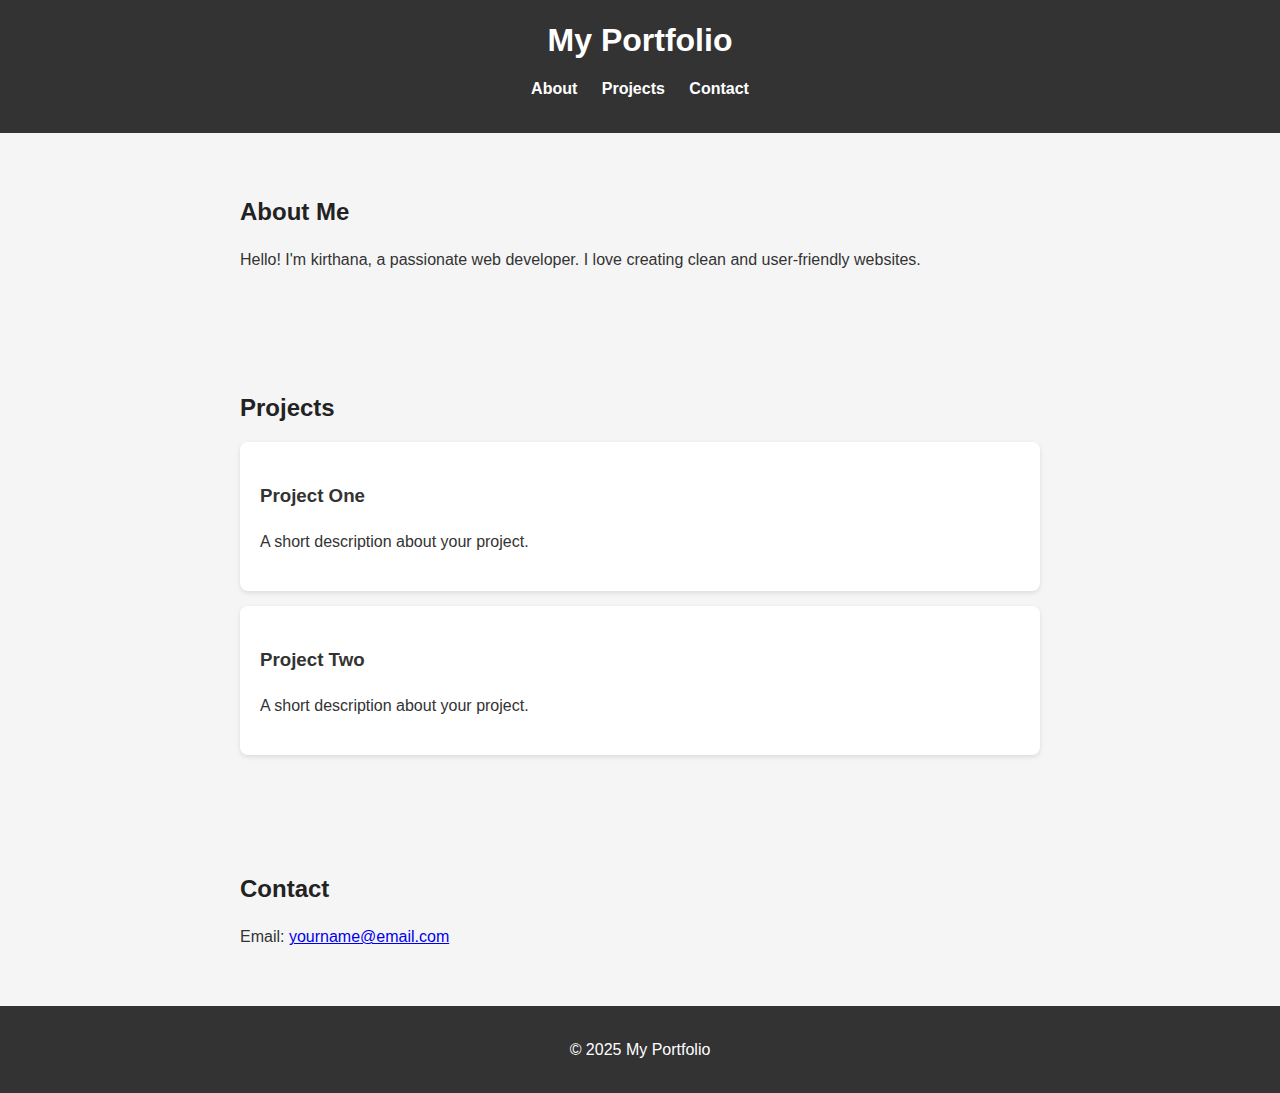
<file: index.html>
<!DOCTYPE html>
<html lang="en">
<head>
  <meta charset="UTF-8">
  <meta name="viewport" content="width=device-width, initial-scale=1.0">
  <title>My Portfolio</title>
  <link rel="stylesheet" href="style.css">
</head>
<body>

  <!-- Header Section -->
  <header>
    <h1>My Portfolio</h1>
    <nav>
      <ul>
        <li><a href="#about">About</a></li>
        <li><a href="#projects">Projects</a></li>
        <li><a href="#contact">Contact</a></li>
      </ul>
    </nav>
  </header>

  <!-- About Section -->
  <section id="about">
    <h2>About Me</h2>
    <p>Hello! I'm kirthana, a passionate web developer.  
       I love creating clean and user-friendly websites.</p>
  </section>

  <!-- Projects Section -->
  <section id="projects">
    <h2>Projects</h2>
    <div class="project-card">
      <h3>Project One</h3>
      <p>A short description about your project.</p>
    </div>
    <div class="project-card">
      <h3>Project Two</h3>
      <p>A short description about your project.</p>
    </div>
  </section>

  <!-- Contact Section -->
  <section id="contact">
    <h2>Contact</h2>
    <p>Email: <a href="mailto:kirthanababu7@email.com">
      yourname@email.com</a></p>
  </section>

  <!-- Footer -->
  <footer>
    <p>© 2025 My Portfolio</p>
  </footer>

</body>
</html>
</file>
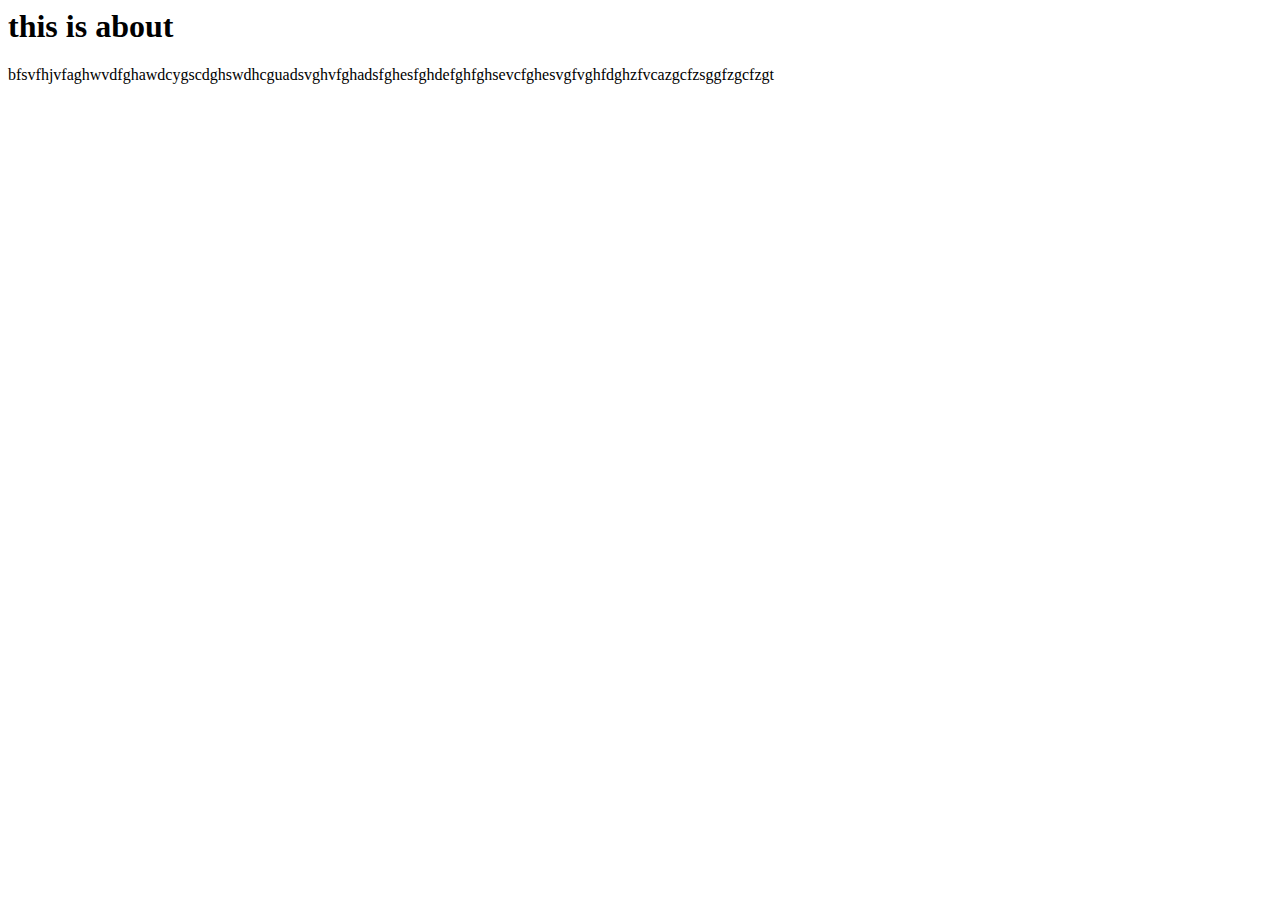
<file: about.html>
<html>
<head>
<title>hellooooooooooooooooooooooo
</title>
<body>
<h1>this is about </h1>
<p>bfsvfhjvfaghwvdfghawdcygscdghswdhcguadsvghvfghadsfghesfghdefghfghsevcfghesvgfvghfdghzfvcazgcfzsggfzgcfzgt</p>
</body>
</head>
</html>
</file>
<file: style.css>
/* General Styles */
body {
  font-family: Arial, sans-serif;
  margin: 0;
  line-height: 1.6;
  background: #f5f5f5;
  color: #333;
}

/* Header */
header {
  background: #333;
  color: #fff;
  padding: 15px 20px;
  text-align: center;
}

header h1 {
  margin: 0;
}

nav ul {
  list-style: none;
  padding: 0;
  margin-top: 10px;
}

nav ul li {
  display: inline;
  margin: 0 10px;
}

nav ul li a {
  color: #fff;
  text-decoration: none;
  font-weight: bold;
}

/* Sections */
section {
  padding: 40px 20px;
  max-width: 800px;
  margin: auto;
}

h2 {
  color: #222;
  margin-bottom: 15px;
}

/* Project Cards */
.project-card {
  background: #fff;
  padding: 20px;
  margin: 15px 0;
  border-radius: 8px;
  box-shadow: 0 2px 5px rgba(0,0,0,0.1);
}

/* Footer */
footer {
  text-align: center;
  padding: 15px;
  background: #333;
  color: #fff;
}
</file>
